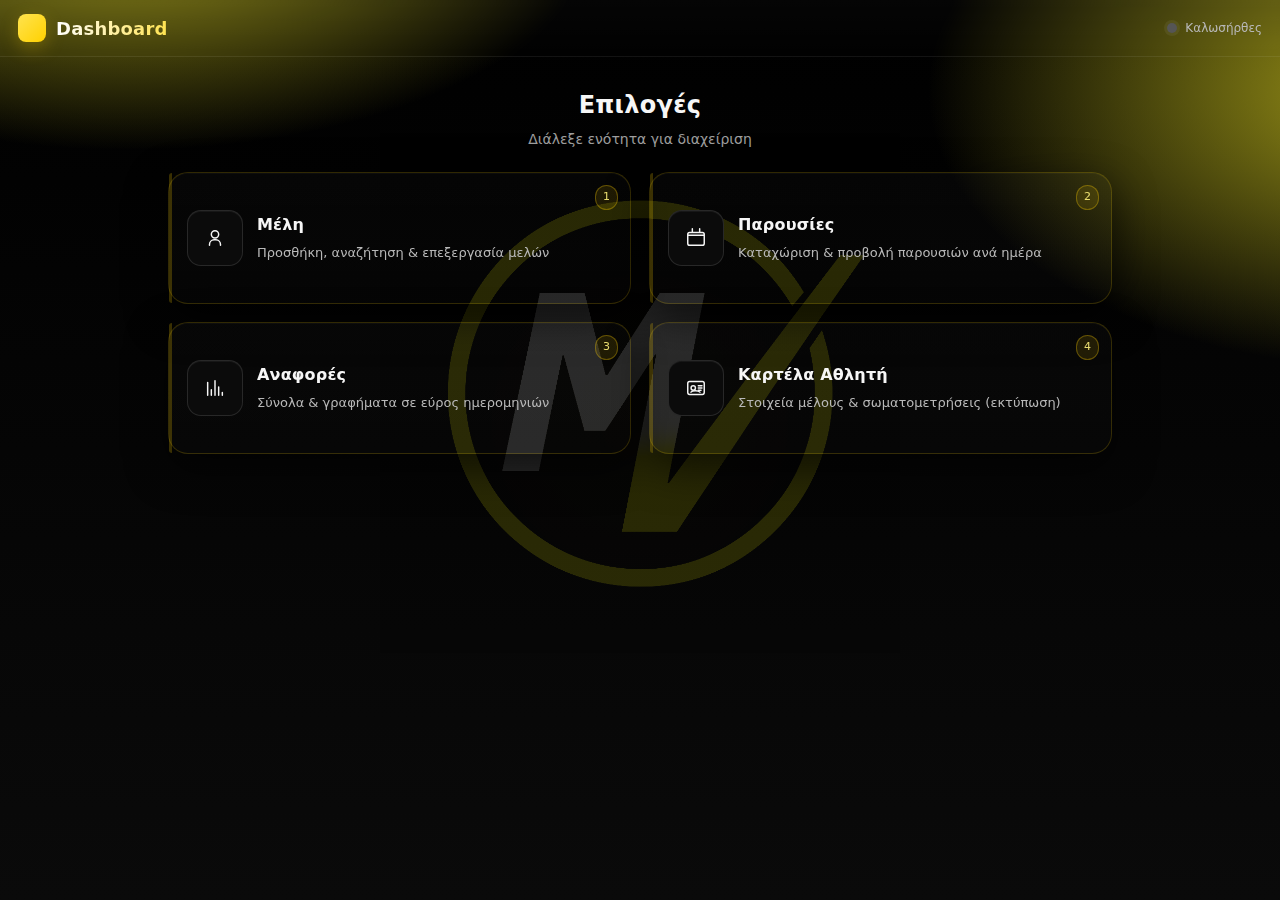
<file: home.html>
<!DOCTYPE html>
<html lang="el">
<head>
  <meta charset="utf-8" />
  <meta name="viewport" content="width=device-width, initial-scale=1" />
  <title>Αρχική • MVAPP</title>
  <link rel="stylesheet" href="style.css" />
  <link rel="icon" href="font.png" />
  <style>
    /* ====== Topbar (χωρίς sidebar) ====== */
    html, body { height: 100%; }
    .topbar{
      position: sticky; top:0; z-index:10;
      display:flex; align-items:center; justify-content:space-between; gap:12px;
      padding:14px 18px;
      background: linear-gradient(180deg, rgba(255,255,255,.02), rgba(255,255,255,.005));
      border-bottom: 1px solid rgba(255,255,255,.06);
      backdrop-filter: blur(6px);
    }
    .brand-line{ display:flex; align-items:center; gap:10px }
    .brand-line .logo{ width:28px; height:28px; border-radius:8px; background: linear-gradient(135deg, var(--accent2), var(--accent)); box-shadow: 0 6px 18px rgba(255,209,0,.25) }
    .brand-line h1{
      margin:0; font-size:18px; font-weight:900; letter-spacing:.2px;
      background: linear-gradient(90deg, #fff, var(--accent2));
      -webkit-background-clip: text; background-clip:text; color: transparent;
    }
    .status{ display:flex; align-items:center; gap:8px; color:var(--muted); font-size:12px }
    .dot{ width:10px; height:10px; border-radius:50%; background:#555; box-shadow:0 0 0 3px rgba(255,255,255,.06) }

    .container{ max-width: 980px; margin: 0 auto; padding: 22px 18px 28px; }

    /* ====== Επικεφαλίδα/τίτλος ====== */
    .hero{ text-align:center; padding: 8px 12px 4px; }
    .hero h2{ margin:0 0 6px 0; font-size:24px; font-weight:900; letter-spacing:.3px; }
    .hero .sub{ color:var(--muted); font-size:14px }

    /* ====== Πλέγμα 2×2 ====== */
    .tiles{
      display:grid;
      grid-template-columns: 1fr;
      grid-auto-rows: 1fr;
      gap: 18px;
      margin-top: 18px;
      align-items: stretch;
      justify-items: stretch;
    }
    @media (min-width: 720px){
      .tiles{ grid-template-columns: repeat(2, minmax(0, 1fr)); }
    }

    /* ====== Κάρτες ====== */
    .tile{
      position: relative;
      display:grid;
      grid-template-columns: 56px 1fr;
      align-items:center; gap:14px;
      padding:18px;
      min-height: 132px;
      border-radius:20px;
      background: linear-gradient(180deg, rgba(255,255,255,.02), rgba(255,255,255,.01));
      border: 1px solid var(--border);
      box-shadow: 0 14px 40px rgba(0,0,0,.6), inset 0 1px 0 rgba(255,255,255,.03);
      color: inherit; text-decoration:none;
      transition: transform .12s ease, box-shadow .2s ease, border-color .2s ease, background .2s ease;
      outline: none;
    }
    .tile::before{
      content:""; position:absolute; left:0; top:0; bottom:0; width:3px;
      border-radius:20px 0 0 20px; background: rgba(255, 209, 0, .22);
      transition: background .2s ease, width .12s ease;
    }
    .tile .ic{
      width:56px; height:56px; border-radius:14px; display:grid; place-items:center;
      background: #0b0b0b; border:1px solid rgba(255,255,255,.12);
      box-shadow: inset 0 1px 0 rgba(255,255,255,.05);
    }
    .tile h3{ margin:0; font-size:16px; font-weight:800; letter-spacing:.2px; }
    .tile p{ margin:6px 0 0 0; font-size:13px; color: var(--muted); }

    .tile:hover{
      transform: translateY(-2px);
      box-shadow: 0 20px 50px rgba(0,0,0,.75);
      border-color: rgba(255, 209, 0, .28);
      background: linear-gradient(180deg, rgba(255,255,255,.03), rgba(255,255,255,.012));
    }
    .tile:hover::before{ background: linear-gradient(180deg, var(--accent2), var(--accent)); width:4px; }
    .tile:active{ transform: translateY(0) scale(.99); }

    /* Focus */
    .tile:focus-visible{
      box-shadow: 0 0 0 3px rgba(255,209,0,.18), 0 20px 50px rgba(0,0,0,.75);
      border-color: rgba(255, 209, 0, .35);
    }

    /* μικρότερες οθόνες */
    @media (max-width:560px){
      .tile{ grid-template-columns:42px 1fr; padding:16px; min-height:118px; }
      .tile .ic{ width:42px; height:42px; border-radius:10px; }
    }

    /* Tooltip */
    .hint{
      position:absolute; right:12px; top:12px;
      font-size:11px; color:#fff27a; opacity:.9;
      padding:3px 7px; border-radius:999px;
      background: rgba(255, 209, 0, .12);
      border: 1px solid rgba(255, 209, 0, .35);
    }

    /* Εφέ stagger εμφάνισης (προαιρετικό) */
    .tile._hidden{ opacity:0; transform: translateY(6px); }
    .tile._show{ opacity:1; transform:none; transition:opacity .32s ease, transform .32s ease; }
  </style>
</head>
<body>
  <!-- Top bar -->
  <header class="topbar" role="banner">
    <div class="brand-line" aria-label="Επωνυμία">
      <div class="logo" aria-hidden="true"></div>
      <h1>Dashboard</h1>
    </div>
    <div class="status" aria-live="polite">
      <span class="dot" aria-hidden="true"></span>
      <span>Καλωσήρθες</span>
    </div>
  </header>

  <main class="container" role="main">
    <div class="hero">
      <h2>Επιλογές</h2>
      <div class="sub">Διάλεξε ενότητα για διαχείριση</div>
    </div>

    <!-- 4 κάρτες/κουμπιά (2×2 σε desktop) -->
    <nav class="tiles" role="navigation" aria-label="Κύριες επιλογές">
      <a class="tile" href="members.html" data-tilt="1" role="link" aria-label="Μέλη — Προσθήκη, αναζήτηση και επεξεργασία">
        <span class="hint" aria-hidden="true">1</span>
        <div class="ic" aria-hidden="true">
          <svg width="22" height="22" viewBox="0 0 24 24" fill="none" aria-hidden="true">
            <path d="M12 12a4 4 0 1 0-4-4 4 4 0 0 0 4 4Zm6 8v-1a5 5 0 0 0-5-5H11a5 5 0 0 0-5 5v1" stroke="currentColor" stroke-width="1.6" stroke-linecap="round"/>
          </svg>
        </div>
        <div>
          <h3>Μέλη</h3>
          <p>Προσθήκη, αναζήτηση & επεξεργασία μελών</p>
        </div>
      </a>

      <a class="tile" href="attendance.html" data-tilt="1" role="link" aria-label="Παρουσίες — Καταχώριση και προβολή ανά ημέρα">
        <span class="hint" aria-hidden="true">2</span>
        <div class="ic" aria-hidden="true">
          <svg width="22" height="22" viewBox="0 0 24 24" fill="none" aria-hidden="true">
            <path d="M8 2v4M16 2v4M4 9h16M5 6h14a2 2 0 0 1 2 2v10a2 2 0 0 1-2 2H5a2 2 0 0 1-2-2V8a2 2 0 0 1 2-2Z" stroke="currentColor" stroke-width="1.6" stroke-linecap="round"/>
          </svg>
        </div>
        <div>
          <h3>Παρουσίες</h3>
          <p>Καταχώριση & προβολή παρουσιών ανά ημέρα</p>
        </div>
      </a>

      <a class="tile" href="reports.html" data-tilt="1" role="link" aria-label="Αναφορές — Σύνολα και γραφήματα">
        <span class="hint" aria-hidden="true">3</span>
        <div class="ic" aria-hidden="true">
          <svg width="22" height="22" viewBox="0 0 24 24" fill="none" aria-hidden="true">
            <path d="M4 20V6M8 20v-6M12 20V4M16 20v-9M20 20v-3" stroke="currentColor" stroke-width="1.6" stroke-linecap="round"/>
          </svg>
        </div>
        <div>
          <h3>Αναφορές</h3>
          <p>Σύνολα & γραφήματα σε εύρος ημερομηνιών</p>
        </div>
      </a>

      <a class="tile" href="card.html" data-tilt="1" role="link" aria-label="Καρτέλα Αθλητή — Στοιχεία & σωματομετρήσεις">
        <span class="hint" aria-hidden="true">4</span>
        <div class="ic" aria-hidden="true">
          <svg width="22" height="22" viewBox="0 0 24 24" fill="none" aria-hidden="true">
            <rect x="3" y="5" width="18" height="14" rx="2" stroke="currentColor" stroke-width="1.6"/>
            <circle cx="9" cy="12" r="2.4" stroke="currentColor" stroke-width="1.6"/>
            <path d="M6.5 16.5c1-1.4 3-1.6 4.9-1.6 1.8 0 3.7.2 4.9 1.6" stroke="currentColor" stroke-width="1.6" stroke-linecap="round"/>
            <path d="M14.5 9.5h4M14.5 12h4M14.5 14.5h3" stroke="currentColor" stroke-width="1.6" stroke-linecap="round"/>
          </svg>
        </div>
        <div>
          <h3>Καρτέλα Αθλητή</h3>
          <p>Στοιχεία μέλους & σωματομετρήσεις (εκτύπωση)</p>
        </div>
      </a>
    </nav>
  </main>

  <!-- Προαιρετικό: απαλό stagger εμφάνισης καρτών -->
  <script>
    (function(){
      const tiles = Array.from(document.querySelectorAll('.tiles .tile'));
      const reduced = matchMedia('(prefers-reduced-motion: reduce)').matches;
      if (!tiles.length || reduced) return;
      tiles.forEach(t => t.classList.add('_hidden'));
      const grid = document.querySelector('.tiles');
      const reveal = () => {
        tiles.forEach((t, i) =>
          setTimeout(() => { t.classList.add('_show'); t.classList.remove('_hidden'); }, i * 120)
        );
        io.disconnect();
      };
      const io = new IntersectionObserver(es => { if(es.some(e=>e.isIntersecting)) reveal(); }, {threshold:.15});
      if (grid) io.observe(grid);
    })();
  </script>
</body>
</html>
</file>
<file: style.css>
:root {
    --bg: #000;
    --bg2: #0a0a0a;
    --card: #0e0e0e;
    --muted: #b8b8b8;
    --fg: #f6f6f6;
    --accent: #ffd100;
    --accent2: #ffe34f;
    --danger: #ff6161;
    --ok: #b7ff58;
    --border: rgba(255, 209, 0, .18);
}

/* ===== Base ===== */
html,
body {
    height: 100%
}

* {
    box-sizing: border-box
}

body {
    margin: 0;
    color: var(--fg);
    font: 16px/1.5 system-ui, -apple-system, Segoe UI, Roboto, Ubuntu, 'Helvetica Neue', Arial;
    background:
        radial-gradient(1200px 600px at 10% -10%, rgba(176, 168, 27, 0.92), transparent 40%),
        radial-gradient(1200px 700px at 110% 10%, rgba(176, 168, 27, 0.92), transparent 40%),
        linear-gradient(180deg, var(--bg), var(--bg2));
    background-color: #000;
    background-repeat: no-repeat;
}

body::before {
    content: "";
    position: fixed;
    inset: 0;
    background:
        radial-gradient(closest-side, rgba(255, 209, 0, .06), transparent 65%) center 35% / 80vmin 80vmin no-repeat,
        url("font.png") center 35% / min(70vmin, 520px) no-repeat;
    opacity: .14;
    filter: saturate(140%) brightness(1.04);
    pointer-events: none;
    z-index: 0;
}

a {
    color: inherit;
    text-decoration: none
}

.app {
    position: relative;
    z-index: 1;
    display: grid;
    grid-template-columns: 240px 1fr;
    gap: 0;
    min-height: 100vh
}

@media (max-width: 980px) {
    .app {
        grid-template-columns: 1fr
    }
}

/* ===== Sidebar / Topbar ===== */
.sidebar {
    position: sticky;
    top: 0;
    height: 100dvh;
    padding: 18px;
    border-right: 1px solid rgba(255, 255, 255, .06);
    background: linear-gradient(180deg, rgba(255, 255, 255, .02), rgba(255, 255, 255, .005));
}

@media (max-width:980px) {
    .sidebar {
        position: static;
        height: auto;
        border-right: 0;
        border-bottom: 1px solid rgba(255, 255, 255, .06)
    }
}

.brand {
    display: flex;
    align-items: center;
    gap: 10px;
    margin-bottom: 14px
}

.logo {
    width: 28px;
    height: 28px;
    border-radius: 8px;
    background: linear-gradient(135deg, var(--accent2), var(--accent));
    box-shadow: 0 6px 18px rgba(255, 209, 0, .25)
}

.brand h1 {
    font-size: 18px;
    margin: 0;
    background: linear-gradient(90deg, #fff, #ffe34f);
    -webkit-background-clip: text;
    background-clip: text;
    color: transparent
}

.status {
    display: flex;
    align-items: center;
    gap: 8px;
    font-size: 12px;
    color: var(--muted)
}

.dot {
    width: 10px;
    height: 10px;
    border-radius: 50%;
    background: #555;
    box-shadow: 0 0 0 3px rgba(255, 255, 255, .06)
}

.dot.ok {
    background: var(--ok)
}

.dot.err {
    background: var(--danger)
}

.nav {
    margin: 14px 0 0;
    display: flex;
    flex-direction: column;
    gap: 6px
}

.nav a {
    display: flex;
    align-items: center;
    gap: 10px;
    padding: 10px 12px;
    border-radius: 12px;
    color: #e9e9e9;
    border: 1px solid transparent;
    transition: .15s ease;
}

.nav a:hover {
    background: rgba(255, 255, 255, .04);
    border-color: rgba(255, 255, 255, .06)
}

.nav a.active {
    background: rgba(255, 209, 0, .12);
    border-color: rgba(255, 209, 0, .35);
    color: #fff27a
}

.nav svg {
    width: 18px;
    height: 18px;
    opacity: .9
}

.content {
    padding: 24px;
    max-width: 1200px;
    width: 100%;
    margin: 0 auto
}

.pill {
    display: inline-block;
    padding: 3px 8px;
    border-radius: 999px;
    background: rgba(255, 209, 0, .12);
    border: 1px solid rgba(255, 209, 0, .35);
    color: #fff27a;
    font-size: 12px
}

.muted {
    color: var(--muted);
    font-size: 14px
}

/* ===== Cards / Layout ===== */
.grid {
    display: grid;
    grid-template-columns: 1fr;
    gap: 16px
}

@media (min-width:980px) {
    .grid {
        grid-template-columns: 1fr 1fr
    }
}

.card {
    background: linear-gradient(180deg, rgba(255, 255, 255, .02), rgba(255, 255, 255, .01));
    border: 1px solid var(--border);
    border-radius: 20px;
    padding: 22px;
    box-shadow: 0 14px 40px rgba(0, 0, 0, .6), inset 0 1px 0 rgba(255, 255, 255, .03);
    transition: .2s ease
}

.card:hover {
    transform: translateY(-2px);
    box-shadow: 0 20px 50px rgba(0, 0, 0, .75);
    border-color: rgba(255, 209, 0, .28)
}

h2 {
    margin: 6px 0 12px
}

label {
    display: block;
    font-size: 12px;
    color: var(--muted);
    margin-bottom: 6px;
    letter-spacing: .2px
}

input,
select,
button {
    font: inherit
}

input,
textarea,
select {
    width: 100%;
    padding: 10px 12px;
    border-radius: 12px;
    border: 1px solid rgba(255, 255, 255, 0.12);
    background: #0b0b0b;
    color: var(--fg);
    outline: none;
}

input:focus,
textarea:focus,
select:focus {
    border-color: var(--accent);
    box-shadow: 0 0 0 3px rgba(255, 209, 0, .18)
}

.row {
    display: flex;
    gap: 16px;
    align-items: center
}

.row>* {
    flex: 1;
    min-width: 0
}

.btn {
    cursor: pointer;
    user-select: none;
    border: 0;
    border-radius: 12px;
    padding: 10px 14px;
    font-weight: 700;
    background: linear-gradient(90deg, var(--accent2), var(--accent));
    color: #151515;
    box-shadow: 0 6px 18px rgba(255, 209, 0, .25);
    transition: .12s ease
}

.btn:hover {
    transform: translateY(-1px);
    box-shadow: 0 10px 22px rgba(255, 209, 0, .35)
}

.btn:active {
    transform: translateY(0) scale(.98)
}

.btn.ghost {
    background: transparent;
    color: var(--fg);
    border: 1px solid rgba(255, 209, 0, .22);
    box-shadow: none
}

.btn.small {
    padding: 8px 10px
}

.btn[disabled] {
    opacity: .65;
    cursor: not-allowed;
    filter: grayscale(.3)
}

table {
    width: 100%;
    border-collapse: separate;
    border-spacing: 0
}

th,
td {
    padding: 10px;
    border-bottom: 1px solid rgba(255, 255, 255, .08)
}

tbody tr:last-child td {
    border-bottom: 0
}

th {
    text-align: left;
    color: var(--muted);
    font-weight: 700;
    font-size: 13px;
    letter-spacing: .2px;
    position: sticky;
    top: 0;
    background: rgba(0, 0, 0, .35);
    backdrop-filter: blur(6px)
}

tbody tr:hover {
    background: rgba(255, 255, 255, .03)
}

.table-wrap {
    max-height: 50vh;
    overflow: auto;
    border-radius: 12px;
}

.kbd {
    font-family: ui-monospace, Menlo, Monaco, Consolas, 'Liberation Mono', 'Courier New', monospace;
    background: #0b0b0b;
    border: 1px solid rgba(255, 209, 0, .22);
    padding: 3px 7px;
    border-radius: 8px;
    font-size: 12px
}

.badge {
    display: inline-flex;
    align-items: center;
    gap: 6px;
    padding: 4px 8px;
    border-radius: 999px;
    background: rgba(255, 209, 0, .12);
    border: 1px solid rgba(255, 209, 0, .5);
    color: #fff27a;
    font-size: 12px
}

.badge.copy:hover {
    filter: brightness(1.05);
    cursor: pointer
}

.toolbar {
    display: flex;
    gap: 8px;
    align-items: center;
    margin-bottom: 10px
}

.toolbar .spacer {
    flex: 1
}

.toasts {
    position: fixed;
    right: 16px;
    bottom: 16px;
    display: flex;
    flex-direction: column;
    gap: 10px;
    z-index: 9999
}

.toast {
    background: rgba(10, 10, 10, .95);
    border: 1px solid rgba(255, 209, 0, .28);
    color: var(--fg);
    padding: 12px 14px;
    border-radius: 12px;
    box-shadow: 0 10px 30px rgba(0, 0, 0, .6);
    min-width: 260px;
    animation: pop .18s ease both
}

.toast.ok {
    border-color: rgba(255, 209, 0, .5)
}

.toast.err {
    border-color: rgba(255, 0, 0, .5)
}

@keyframes pop {
    from {
        transform: translateY(6px);
        opacity: 0
    }

    to {
        transform: translateY(0);
        opacity: 1
    }
}

/* ===== Modals ===== */
.modal {
    position: fixed;
    inset: 0;
    display: grid;
    place-items: center;
    padding: 18px;
    background: rgba(0, 0, 0, .55);
    backdrop-filter: blur(6px);
    z-index: 1000;
}

.modal[hidden] {
    display: none
}

.modal-card {
    width: min(680px, 92vw);
    animation: pop .18s ease both
}

/* ===== Page wrappers ===== */
.page {
    display: none
}

.page.active {
    display: block
}

/* Special style for member modal */
#memberModal .card {
    background: linear-gradient(180deg, rgba(255, 120, 0, 0.15), rgba(255, 50, 0, 0.08));
    border: 1px solid rgba(255, 120, 0, 0.6);
    box-shadow: 0 14px 40px rgba(255, 80, 0, 0.6), inset 0 1px 0 rgba(255, 200, 150, 0.2);
}

#memberModal h2 {
    color: #ff944d;
}
#page-clientele .card { position: relative; }
#sumMemberSelect {
  position: relative;
  z-index: 5;       /* πάνω από διακοσμητικά layers */
  pointer-events: auto;
}
/* ===== Brand Yellow Back Button ===== */
:root{
  --brand-yellow-1: #FFE257; /* top */
  --brand-yellow-2: rgb(249, 200, 14); /* bottom */
}

.btn-back{
  display:inline-block;
  padding:14px 18px;
  border-radius:14px;
  font-weight:800;
  text-align:center;
  color:#000 !important;
  background: linear-gradient(180deg, var(--brand-yellow-1) 0%, var(--brand-yellow-2) 100%);
  border:1px solid rgba(0,0,0,.25);
  box-shadow: 0 1px 0 rgba(255,255,255,.35) inset, 0 10px 22px rgba(0,0,0,.25);
  transition: transform .08s ease, filter .15s ease, box-shadow .15s ease;
}
.btn-back:hover{ filter: brightness(.98); transform: translateY(-1px); }
.btn-back.block{ display:block; width:100%; }    /* για full-width όπως στο screenshot */
.btn-back.sm{ padding:8px 14px; border-radius:10px; font-weight:700; } /* μικρή έκδοση */
/* ===== Fade-in Stagger για τις κάρτες ===== */
@media (prefers-reduced-motion: no-preference){
  .tile._hidden{
    opacity: 0;
    transform: translateY(10px);
  }
  .tile._show{
    opacity: 1;
    transform: none;
    transition: opacity .5s ease, transform .5s ease;
  }
}
/* ===== Fade-in Stagger για κάρτες ===== */
@media (prefers-reduced-motion: no-preference){
  .card._hidden{
    opacity: 0;
    transform: translateY(10px);
  }
  .card._show{
    opacity: 1;
    transform: none;
    transition: opacity .5s ease, transform .5s ease;
  }
}
/* ===== Fade-in Stagger: κάρτες & σειρές πίνακα ===== */
@media (prefers-reduced-motion: no-preference){
  .card._hidden{ opacity:0; transform: translateY(10px); }
  .card._show{ opacity:1; transform:none; transition: opacity .5s ease, transform .5s ease; }

  /* για τις σειρές που έρχονται από αναζήτηση */
  .table-wrap tbody tr._hidden{ opacity:0; transform: translateY(6px); }
  .table-wrap tbody tr._show{ opacity:1; transform:none; transition: opacity .35s ease, transform .35s ease; }
}
/* ===== Fade-in Stagger: κάρτα & γραμμές πίνακα ===== */
@media (prefers-reduced-motion: no-preference){
  /* Κεντρική κάρτα */
  #athleteCard._hidden{ opacity:0; transform: translateY(10px); }
  #athleteCard._show{ opacity:1; transform:none; transition: opacity .5s ease, transform .5s ease; }

  /* Γραμμές μετρήσεων */
  #measTable tbody tr._hidden{ opacity:0; transform: translateY(6px); }
  #measTable tbody tr._show{ opacity:1; transform:none; transition: opacity .35s ease, transform .35s ease; }
}
</file>
